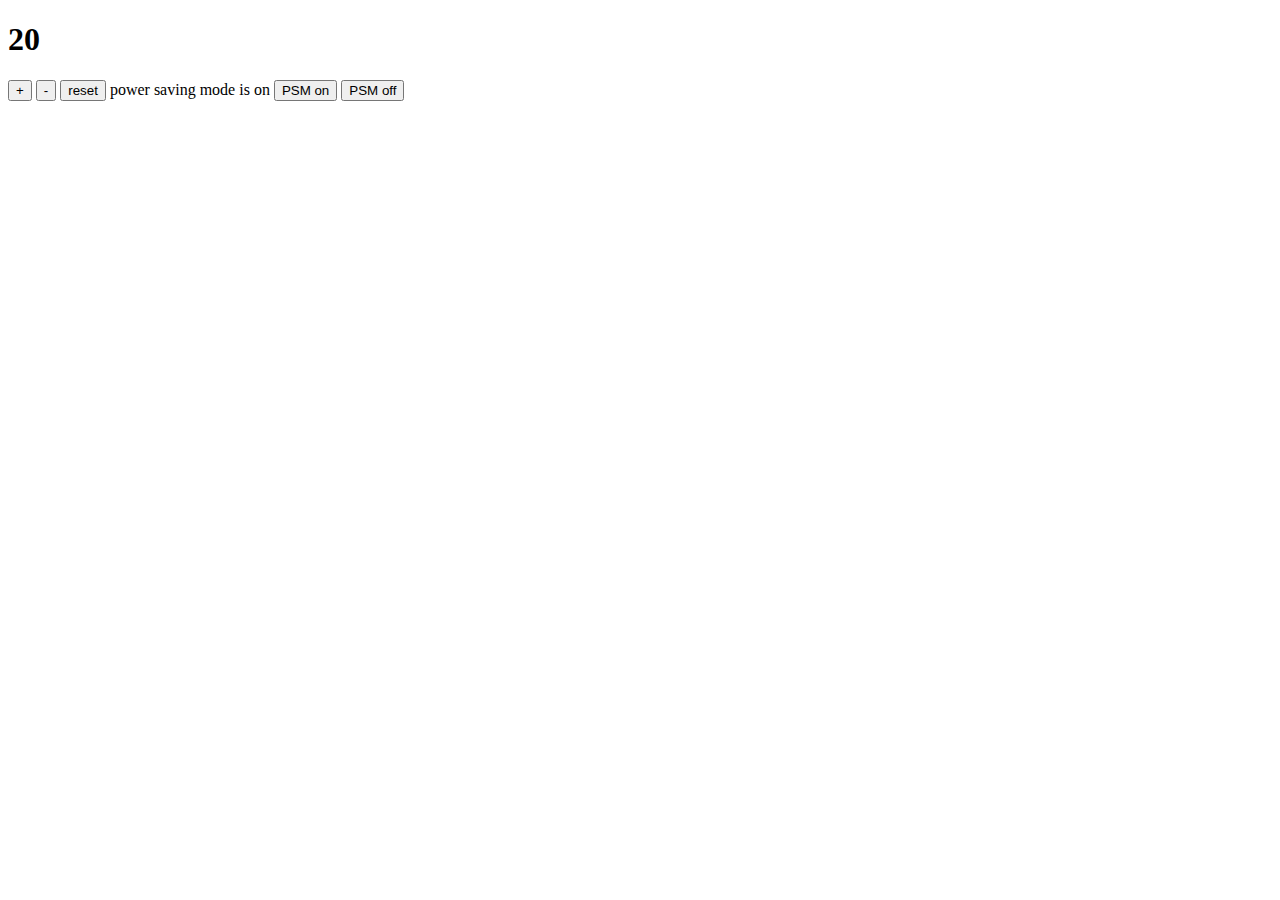
<file: index.html>
<!DOCTYPE html>
<html>
	<head>
		<link rel="stylesheet" type="text/css" href="css/style.css">
		<title>Thermostat</title>
	</head>
	<body>
		<section>
			<h1 id="temperature"></h1>
			<p>
				<button id="temperature-up">+</button>
				<button id="temperature-down">-</button>
				<button id="temperature-reset">reset</button>
				power saving mode is <span id="power-saving-status">on</span>
				<button id="power-saving-on">PSM on</button>
				<button id="power-saving-off">PSM off</button>
			</p>
		</section>
		<script type="text/javascript" src="https://code.jquery.com/jquery-2.1.4.min.js"></script>
		<script type="text/javascript" src="src/thermostat.js"></script>
		<script type="text/javascript" src="src/interface.js"></script>
	</body>
</html>
</file>
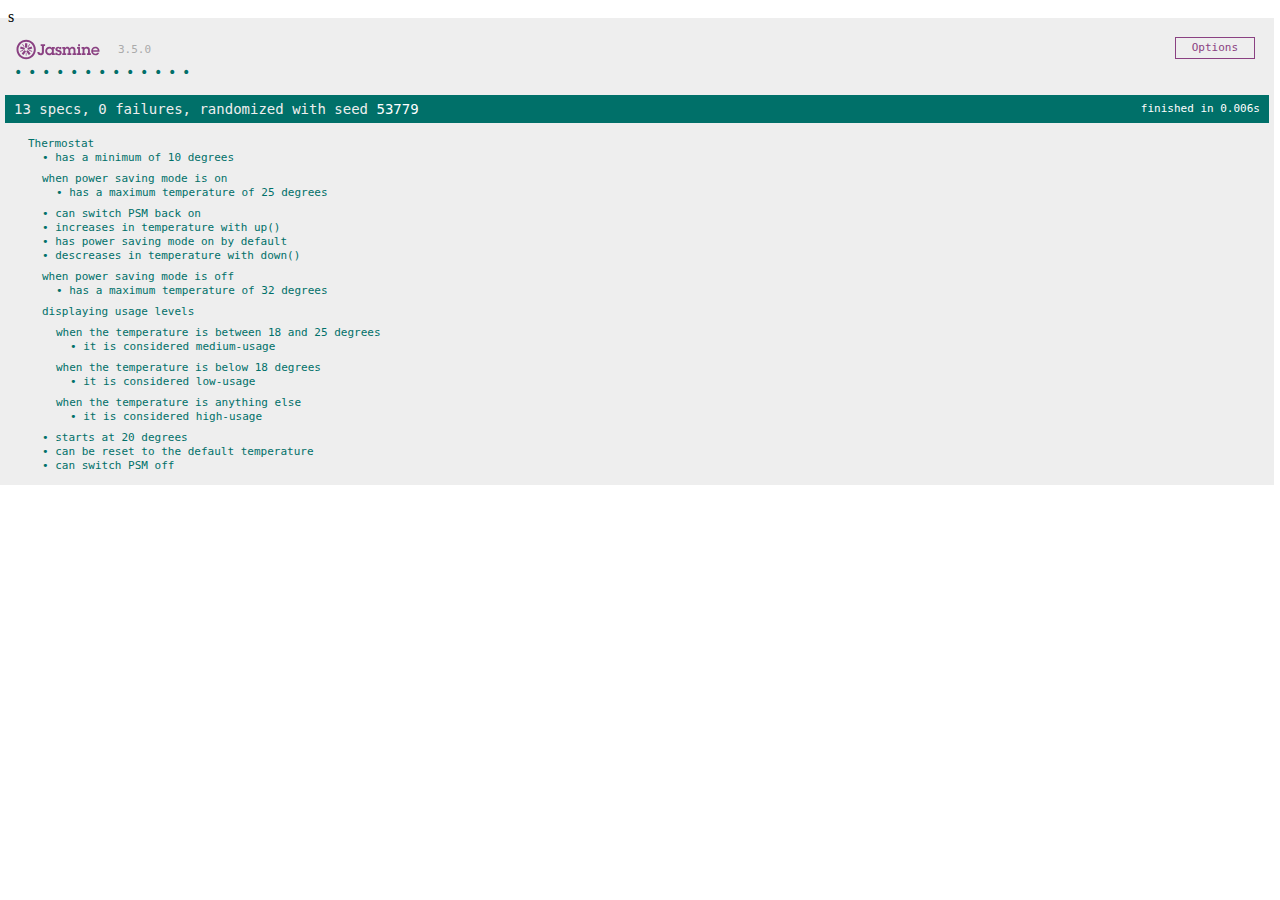
<file: SpecRunner.html>
<!DOCTYPE html>
<html>
<head>
  <meta charset="utf-8">
  <title>Jasmine Spec Runner v3.5.0</title>

  <link rel="shortcut icon" type="image/png" href="lib/jasmine-3.5.0/jasmine_favicon.png">
  <link rel="stylesheet" href="lib/jasmine-3.5.0/jasmine.css">

  <script src="lib/jasmine-3.5.0/jasmine.js"></script>
  <script src="lib/jasmine-3.5.0/jasmine-html.js"></script>
  <script src="lib/jasmine-3.5.0/boot.js"></script>

  <!-- include source files here... -->
  <script src="src/thermostat.js"></script>s


  <!-- include spec files here... -->
  <script src="spec/thermostatSpec.js"></script>

</head>

<body>
</body>
</html>
</file>
<file: css/style.css>
.low-usage {
	color: green;
}

.medium-usage {
	color: black;
}

.high-usage {
	color: red;
}
</file>
<file: lib/jasmine-3.5.0/jasmine.css>
@charset "UTF-8";
body { overflow-y: scroll; }

.jasmine_html-reporter { width: 100%; background-color: #eee; padding: 5px; margin: -8px; font-size: 11px; font-family: Monaco, "Lucida Console", monospace; line-height: 14px; color: #333; }

.jasmine_html-reporter a { text-decoration: none; }

.jasmine_html-reporter a:hover { text-decoration: underline; }

.jasmine_html-reporter p, .jasmine_html-reporter h1, .jasmine_html-reporter h2, .jasmine_html-reporter h3, .jasmine_html-reporter h4, .jasmine_html-reporter h5, .jasmine_html-reporter h6 { margin: 0; line-height: 14px; }

.jasmine_html-reporter .jasmine-banner, .jasmine_html-reporter .jasmine-symbol-summary, .jasmine_html-reporter .jasmine-summary, .jasmine_html-reporter .jasmine-result-message, .jasmine_html-reporter .jasmine-spec .jasmine-description, .jasmine_html-reporter .jasmine-spec-detail .jasmine-description, .jasmine_html-reporter .jasmine-alert .jasmine-bar, .jasmine_html-reporter .jasmine-stack-trace { padding-left: 9px; padding-right: 9px; }

.jasmine_html-reporter .jasmine-banner { position: relative; }

.jasmine_html-reporter .jasmine-banner .jasmine-title { background: url("[data-uri]") no-repeat; background: url("[data-uri]") no-repeat, none; -moz-background-size: 100%; -o-background-size: 100%; -webkit-background-size: 100%; background-size: 100%; display: block; float: left; width: 90px; height: 25px; }

.jasmine_html-reporter .jasmine-banner .jasmine-version { margin-left: 14px; position: relative; top: 6px; }

.jasmine_html-reporter #jasmine_content { position: fixed; right: 100%; }

.jasmine_html-reporter .jasmine-version { color: #aaa; }

.jasmine_html-reporter .jasmine-banner { margin-top: 14px; }

.jasmine_html-reporter .jasmine-duration { color: #fff; float: right; line-height: 28px; padding-right: 9px; }

.jasmine_html-reporter .jasmine-symbol-summary { overflow: hidden; margin: 14px 0; }

.jasmine_html-reporter .jasmine-symbol-summary li { display: inline-block; height: 10px; width: 14px; font-size: 16px; }

.jasmine_html-reporter .jasmine-symbol-summary li.jasmine-passed { font-size: 14px; }

.jasmine_html-reporter .jasmine-symbol-summary li.jasmine-passed:before { color: #007069; content: "•"; }

.jasmine_html-reporter .jasmine-symbol-summary li.jasmine-failed { line-height: 9px; }

.jasmine_html-reporter .jasmine-symbol-summary li.jasmine-failed:before { color: #ca3a11; content: "×"; font-weight: bold; margin-left: -1px; }

.jasmine_html-reporter .jasmine-symbol-summary li.jasmine-excluded { font-size: 14px; }

.jasmine_html-reporter .jasmine-symbol-summary li.jasmine-excluded:before { color: #bababa; content: "•"; }

.jasmine_html-reporter .jasmine-symbol-summary li.jasmine-excluded-no-display { font-size: 14px; display: none; }

.jasmine_html-reporter .jasmine-symbol-summary li.jasmine-pending { line-height: 17px; }

.jasmine_html-reporter .jasmine-symbol-summary li.jasmine-pending:before { color: #ba9d37; content: "*"; }

.jasmine_html-reporter .jasmine-symbol-summary li.jasmine-empty { font-size: 14px; }

.jasmine_html-reporter .jasmine-symbol-summary li.jasmine-empty:before { color: #ba9d37; content: "•"; }

.jasmine_html-reporter .jasmine-run-options { float: right; margin-right: 5px; border: 1px solid #8a4182; color: #8a4182; position: relative; line-height: 20px; }

.jasmine_html-reporter .jasmine-run-options .jasmine-trigger { cursor: pointer; padding: 8px 16px; }

.jasmine_html-reporter .jasmine-run-options .jasmine-payload { position: absolute; display: none; right: -1px; border: 1px solid #8a4182; background-color: #eee; white-space: nowrap; padding: 4px 8px; }

.jasmine_html-reporter .jasmine-run-options .jasmine-payload.jasmine-open { display: block; }

.jasmine_html-reporter .jasmine-bar { line-height: 28px; font-size: 14px; display: block; color: #eee; }

.jasmine_html-reporter .jasmine-bar.jasmine-failed, .jasmine_html-reporter .jasmine-bar.jasmine-errored { background-color: #ca3a11; border-bottom: 1px solid #eee; }

.jasmine_html-reporter .jasmine-bar.jasmine-passed { background-color: #007069; }

.jasmine_html-reporter .jasmine-bar.jasmine-incomplete { background-color: #bababa; }

.jasmine_html-reporter .jasmine-bar.jasmine-skipped { background-color: #bababa; }

.jasmine_html-reporter .jasmine-bar.jasmine-warning { background-color: #ba9d37; color: #333; }

.jasmine_html-reporter .jasmine-bar.jasmine-menu { background-color: #fff; color: #aaa; }

.jasmine_html-reporter .jasmine-bar.jasmine-menu a { color: #333; }

.jasmine_html-reporter .jasmine-bar a { color: white; }

.jasmine_html-reporter.jasmine-spec-list .jasmine-bar.jasmine-menu.jasmine-failure-list, .jasmine_html-reporter.jasmine-spec-list .jasmine-results .jasmine-failures { display: none; }

.jasmine_html-reporter.jasmine-failure-list .jasmine-bar.jasmine-menu.jasmine-spec-list, .jasmine_html-reporter.jasmine-failure-list .jasmine-summary { display: none; }

.jasmine_html-reporter .jasmine-results { margin-top: 14px; }

.jasmine_html-reporter .jasmine-summary { margin-top: 14px; }

.jasmine_html-reporter .jasmine-summary ul { list-style-type: none; margin-left: 14px; padding-top: 0; padding-left: 0; }

.jasmine_html-reporter .jasmine-summary ul.jasmine-suite { margin-top: 7px; margin-bottom: 7px; }

.jasmine_html-reporter .jasmine-summary li.jasmine-passed a { color: #007069; }

.jasmine_html-reporter .jasmine-summary li.jasmine-failed a { color: #ca3a11; }

.jasmine_html-reporter .jasmine-summary li.jasmine-empty a { color: #ba9d37; }

.jasmine_html-reporter .jasmine-summary li.jasmine-pending a { color: #ba9d37; }

.jasmine_html-reporter .jasmine-summary li.jasmine-excluded a { color: #bababa; }

.jasmine_html-reporter .jasmine-specs li.jasmine-passed a:before { content: "• "; }

.jasmine_html-reporter .jasmine-specs li.jasmine-failed a:before { content: "× "; }

.jasmine_html-reporter .jasmine-specs li.jasmine-empty a:before { content: "* "; }

.jasmine_html-reporter .jasmine-specs li.jasmine-pending a:before { content: "• "; }

.jasmine_html-reporter .jasmine-specs li.jasmine-excluded a:before { content: "• "; }

.jasmine_html-reporter .jasmine-description + .jasmine-suite { margin-top: 0; }

.jasmine_html-reporter .jasmine-suite { margin-top: 14px; }

.jasmine_html-reporter .jasmine-suite a { color: #333; }

.jasmine_html-reporter .jasmine-failures .jasmine-spec-detail { margin-bottom: 28px; }

.jasmine_html-reporter .jasmine-failures .jasmine-spec-detail .jasmine-description { background-color: #ca3a11; color: white; }

.jasmine_html-reporter .jasmine-failures .jasmine-spec-detail .jasmine-description a { color: white; }

.jasmine_html-reporter .jasmine-result-message { padding-top: 14px; color: #333; white-space: pre-wrap; }

.jasmine_html-reporter .jasmine-result-message span.jasmine-result { display: block; }

.jasmine_html-reporter .jasmine-stack-trace { margin: 5px 0 0 0; max-height: 224px; overflow: auto; line-height: 18px; color: #666; border: 1px solid #ddd; background: white; white-space: pre; }
</file>
